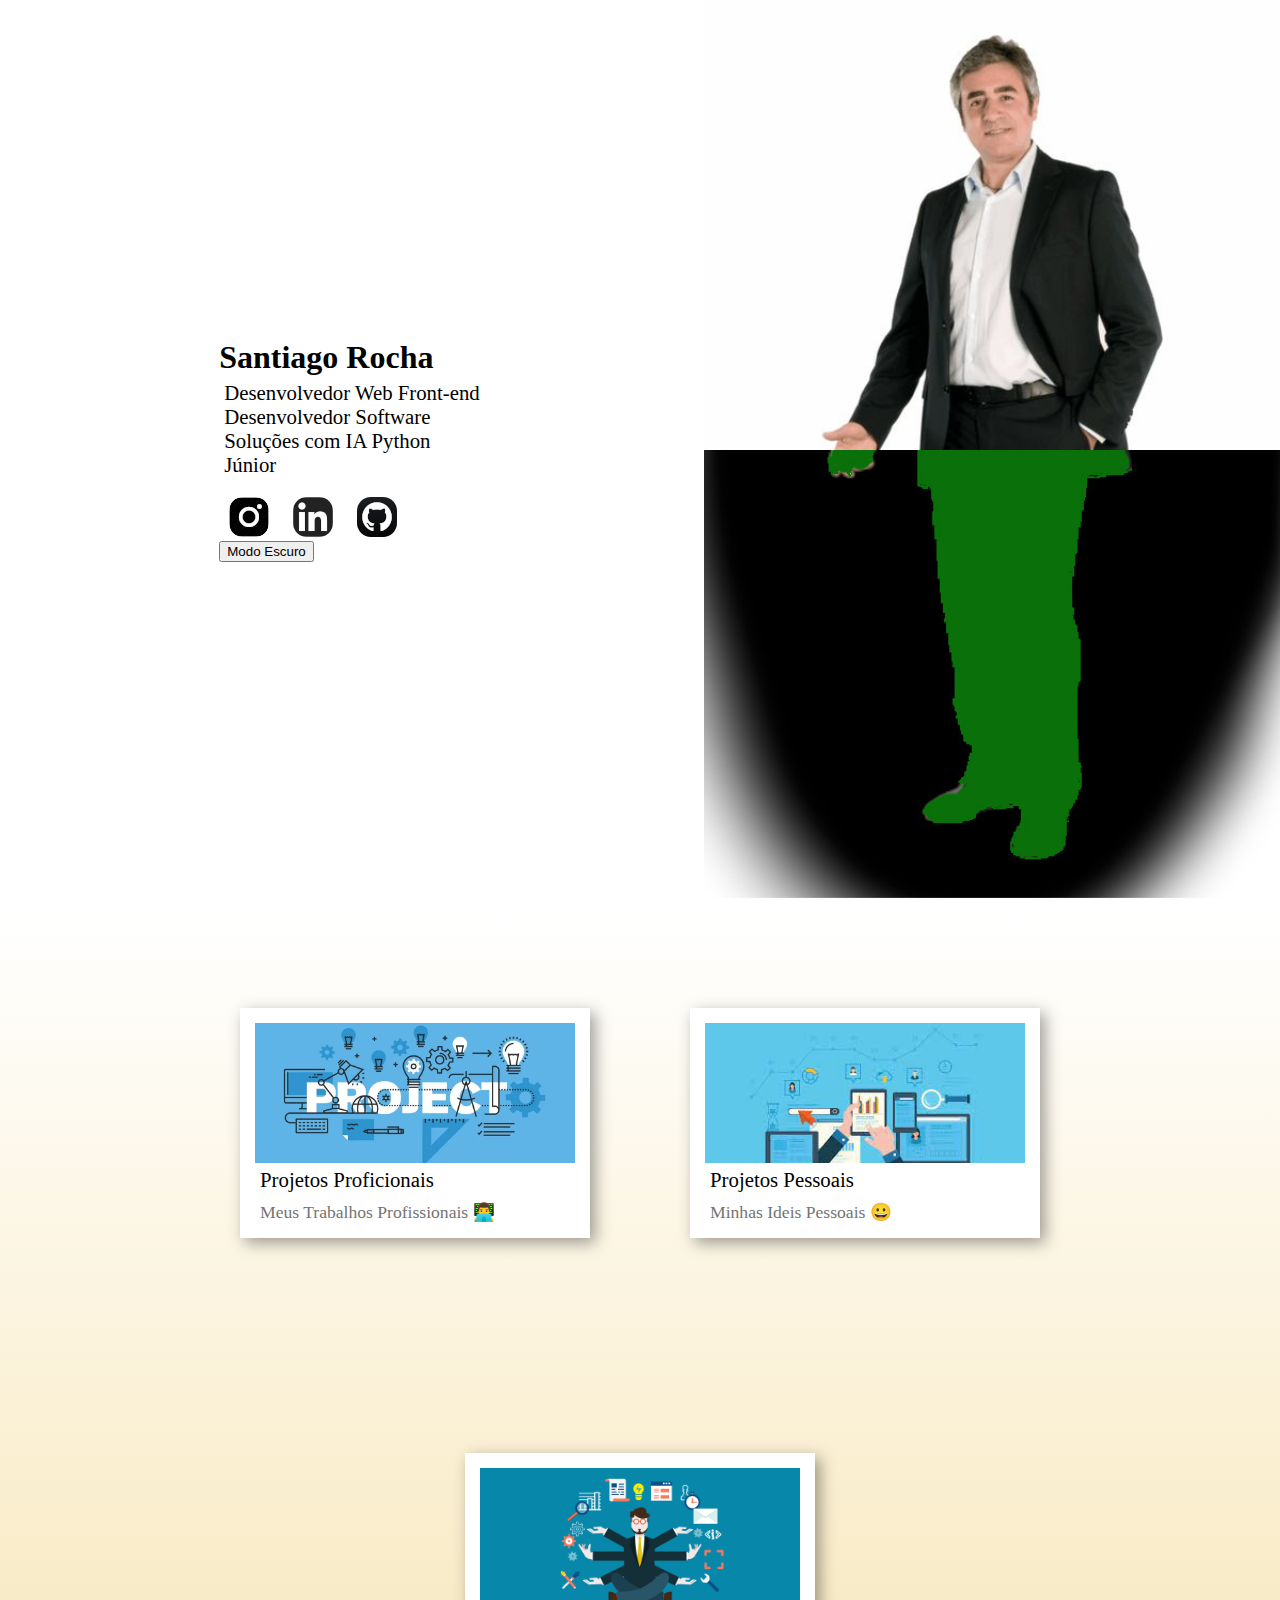
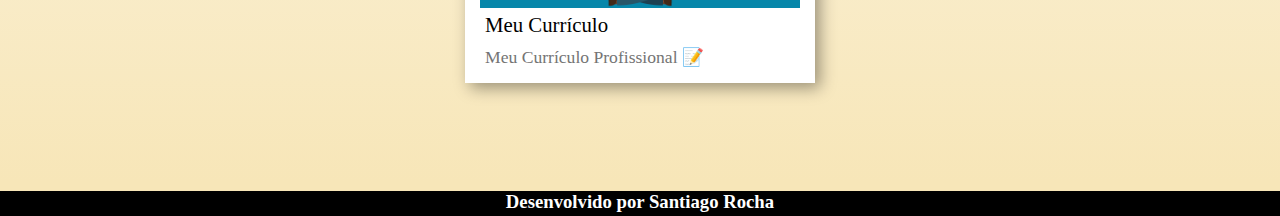
<file: index.html>
<!DOCTYPE html>
<!--
  _____                _    _                        _____                _
 / ____|              | |  (_)                      |  __ \              | |
| (___    __ _  _ __  | |_  _   __ _   __ _   ___   | |__) |  ___    ___ | |__    __ _
 \___ \  / _` || '_ \ | __|| | / _` | / _` | / _ \  |  _  /  / _ \  / __|| '_ \  / _` |
 ____) || (_| || | | || |_ | || (_| || (_| || (_) | | | \ \ | (_) || (__ | | | || (_| |
|_____/  \__,_||_| |_| \__||_| \__,_| \__, | \___/  |_|  \_\ \___/  \___||_| |_| \__,_|
                                       __/ |
                                      |___/
-->

<html lang="pt-br">
<head>
    <meta charset="UTF-8">
    <meta name="viewport" content="width=device-width, initial-scale=1.0">
    <title>Santiago Rocha</title>
    <link rel="stylesheet" href="index.css">
    <script src="script.js" defer></script>
</head>
<body>
    <header>
        <div id="apresentacao">
            <div>
                <h1 class="apre">Santiago Rocha</h1>
                <p class="apre">Desenvolvedor Web Front-end <br>Desenvolvedor Software <br>Soluções com IA Python <br>Júnior</p>
                <nav id="social"> 
                    <a href="https://www.instagram.com/s.r.melo/" target="_blank" rel="noopener noreferrer"><img src="imagens/instagram.jpg" alt="Instagram"></a>
                    <a href="https://www.linkedin.com/in/santiago-rocha-53127226a/" target="_blank" rel="noopener noreferrer"><img src="imagens/linkedin.png" alt="LinkedIn"></a>
                    <a href="https://github.com/SantRocha/" target="_blank" rel="noopener noreferrer"><img src="imagens/github.png" alt="GitHub"></a>
                </nav>
                <nav id="social-dark"> 
                    <a href="https://www.instagram.com/s.r.melo/" target="_blank" rel="noopener noreferrer"><img src="imagens/instagram-dark.jpg" alt="Instagram"></a>
                    <a href="https://www.linkedin.com/in/santiago-rocha-53127226a/" target="_blank" rel="noopener noreferrer"><img src="imagens/linkedin-drak.jpg" alt="LinkedIn"></a>
                    <a href="https://github.com/SantRocha/" target="_blank" rel="noopener noreferrer"><img src="imagens/github-dark.png" alt="GitHub"></a>
                </nav>
                <button id="dark-mode-toggle" onclick="alterarModo()">Modo Escuro</button>
            </div>
        </div>
        <div id="foto" class="ft-claro">
            <div class="image-container">
                <img src="imagens/teste.jpg" class="image designer">
                <img src="imagens/teste-blan.jpg" class="image developer">
            </div>
        </div>
        <div id="foto-dark" class="ft-dark">
            <div class="image-container">
                <img src="imagens/teste-blan-dark.jpg" class="image designer-dark">
                <img src="imagens/teste-dark.jpg" class="image developer-dark">
            </div>
        </div>
    </header>
    <main>
        <a href="proficionais.html" target="_parent">
            <div class="imagen-pojt">
                <div id="profissionais" class="representacao">  </div>
                <p>Projetos Proficionais</p>
                <p class="desc">Meus Trabalhos Profissionais &#128104;&#8205;&#128187;</p>
            </div>
        </a>
        <a href="pessoais.html" target="_parent">
            <div class="imagen-pojt">
                <div id="pessoais" class="representacao">   </div>
                <p>Projetos Pessoais</p>
                <p class="desc">Minhas Ideis Pessoais &#128512;</p>
            </div>
        </a>
        <a href="curriculo.html" target="_parent">
            <div class="imagen-pojt">
                <div id="curriculo" class="representacao">  </div>
                <p>Meu Currículo</p>
                <p class="desc">Meu Currículo Profissional &#128221;</p>
            </div>
        </a>
    </main>
    <footer>
        <h3>Desenvolvido por Santiago Rocha</h3>
    </footer>
</body>
</html>
</file>
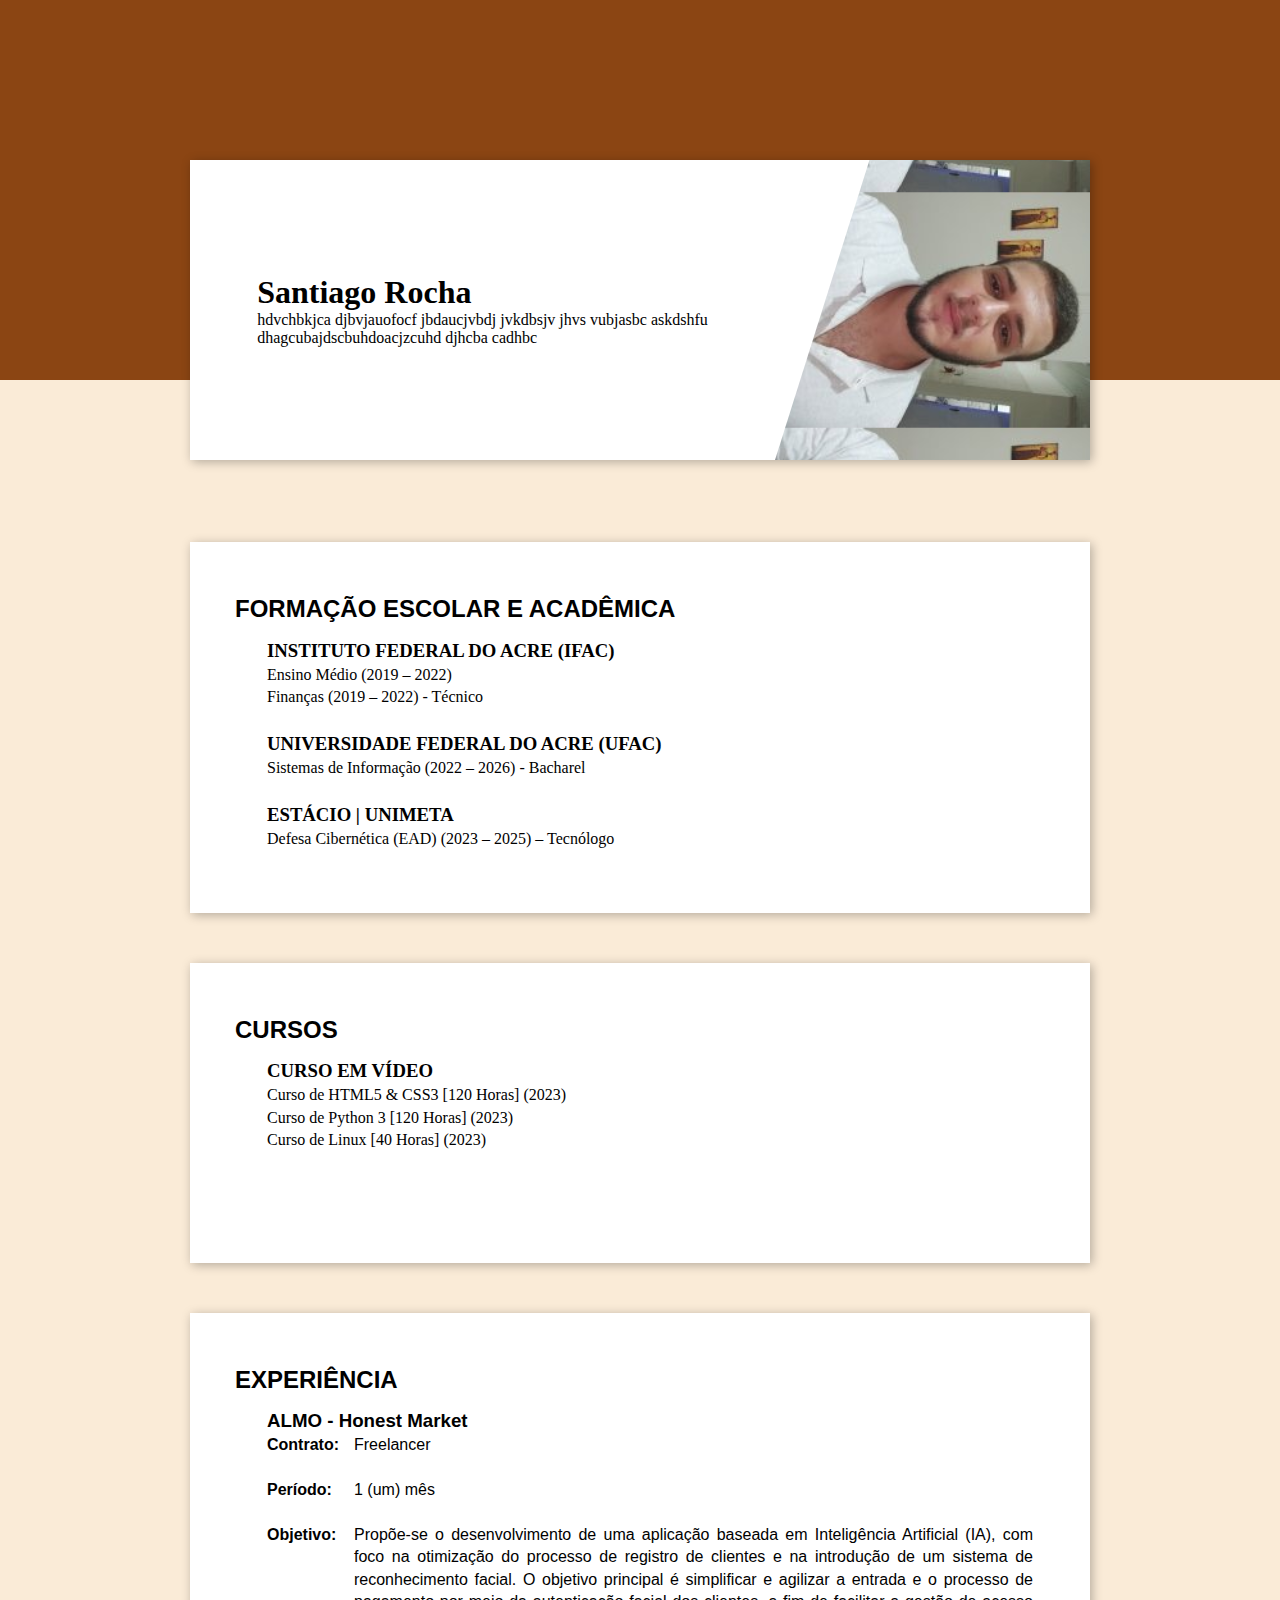
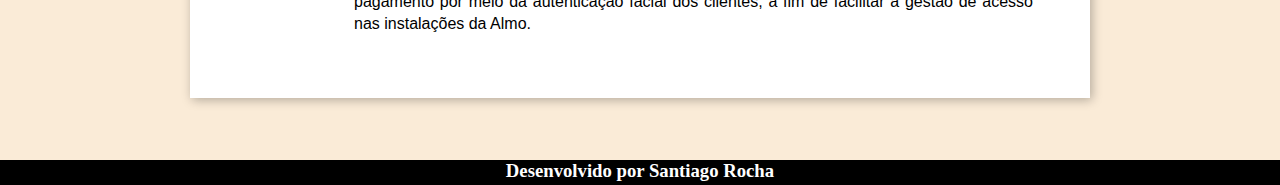
<file: curriculo.html>
<!DOCTYPE html>
<html lang="pt-br">
<head>
    <meta charset="UTF-8">
    <meta name="viewport" content="width=device-width, initial-scale=1.0">
    <title>Meu Currículo</title>
    <link rel="stylesheet" href="curriculo.css">
</head>
<body>
    <header>
        <div class="container-informs" id="apre">
            <div id="apresentacao">
                <div>
                    <h1>Santiago Rocha</h1>
                    <p>hdvchbkjca djbvjauofocf jbdaucjvbdj jvkdbsjv jhvs vubjasbc askdshfu <br>dhagcubajdscbuhdoacjzcuhd djhcba cadhbc</p>
                </div>     
            </div>
            <div id="foto">

            </div>
        </div>
    </header>
    <main>
        <section class="container-informs" id="educacao">
            <h2>FORMAÇÃO ESCOLAR E ACADÊMICA</h2>
            <div class="estudos">
                <h3><a href="https://www.ifac.edu.br/" target="_blank">INSTITUTO FEDERAL DO ACRE (IFAC)</a></h3>
                <p><a href="./Certificados/Certificado_ensino_medio_tecnico.pdf" target="_blank">Ensino Médio (2019 – 2022)</a></p>
                <p><a href="./Certificados/Certificado_ensino_medio_tecnico.pdf" target="_blank">Finanças (2019 – 2022) - Técnico</a></p>
                <br>
                <h3><a href="https://www.ufac.br/" target="_blank">UNIVERSIDADE FEDERAL DO ACRE (UFAC)</a></h3>
                <p><a href="https://portal.ufac.br/ementario/curriculo.action?v=213" target="_blank" rel="noopener noreferrer">Sistemas de Informação (2022 – 2026) - Bacharel</a></p>
                <br>
                <h3><a href="https://estacio.br/" target="_blank">ESTÁCIO | UNIMETA</a></h3>
                <p><a href="https://estacio.br/cursos/graduacao/defesa-cibernetica?gclid=Cj0KCQiAgK2qBhCHARIsAGACuznZsRWDaJ0yGs-By8OtMMgE-BlJ4ZnieeytaXC1sMLoTplq5NhjkEwaAo4XEALw_wcB&gclsrc=aw.ds" target="_blank" rel="noopener noreferrer">Defesa Cibernética (EAD) (2023 – 2025) – Tecnólogo</a></p>
            </div>
        </section>
        <section class="container-informs" id="cursos">
            <h2>CURSOS</h2>
            <div class="estudos">
                <h3><a href="https://www.cursoemvideo.com/" target="_blank">CURSO EM VÍDEO</a></h3>
                <p><a href="./Certificados/HTML&CSS.pdf" target="_blank" rel="noopener noreferrer">Curso de HTML5 & CSS3 [120 Horas] (2023)</a></p>
                <p><a href="./Certificados/Python3.pdf" target="_blank" rel="noopener noreferrer">Curso de Python 3 [120 Horas] (2023)</a></p>
                <p><a href="./Certificados/Certificado-Linux.pdf" target="_blank" rel="noopener noreferrer">Curso de Linux [40 Horas] (2023)</a></p>
            </div>
        </section>
        <section class="container-informs" id="experiencia">
            <h2>EXPERIÊNCIA</h2>
            <div class="experiencia">
                <h3><a href="https://almobrasil.com.br/" target="_blank">ALMO - Honest Market</a></h3>
                <div class="descricao" id="dec1">
                    <div class="pergunta">
                        <p><strong>Contrato:</strong></p>
                        <br>
                        <p><strong>Período:</strong></p>
                        <br>
                        <p><strong>Objetivo:</strong></p>
                    </div>
                    <div class="resposta">
                        <p>Freelancer</p>
                        <br>
                        <p>1 (um) mês</p>
                        <br>
                        <p>Propõe-se o desenvolvimento de uma aplicação baseada em Inteligência Artificial (IA), com foco na otimização do processo de registro de clientes e na introdução de um sistema de reconhecimento facial. O objetivo principal é simplificar e agilizar a entrada e o processo de pagamento por meio da autenticação facial dos clientes, a fim de facilitar a gestão de acesso nas instalações da Almo.</p>    
                    </div>
                </div>
                <div class="descricao" id="dec2">
                    <p><strong>Contrato:</strong></p>
                    <p>Freelancer</p>
                    <br>
                    <p><strong>Período:</strong></p>
                    <p>1 (um) mês</p>
                    <br>
                    <p><strong>Objetivo:</strong></p>
                    <p>Propõe-se o desenvolvimento de uma aplicação baseada em Inteligência Artificial (IA), com foco na otimização do processo de registro de clientes e na introdução de um sistema de reconhecimento facial. O objetivo principal é simplificar e agilizar a entrada e o processo de pagamento por meio da autenticação facial dos clientes, a fim de facilitar a gestão de acesso nas instalações da Almo.</p>
                    <br>
                    <br>
                </div>
            </div>
        </section>
    </main>
    <footer>
        <h3>Desenvolvido por Santiago Rocha</h3>
    </footer>
</body>
</html>
</file>
<file: index.css>
* {
    margin: 0;
}
.dark-mode {
    background-color: #000;
    color: #00FF00;
    font-family: monospace;
}

header {
    display: flex;
    flex-wrap: wrap; 
    width: 100%;
    min-width: 324px;
    min-height: 100vh;
}

#apresentacao {
    width: 100%; 
    min-height: 500px;
    align-items: center;
    justify-content: center;
    display: flex;
}

#social-dark {
    display: none;
}

.dark-mode #social {
    display: none;
}

.dark-mode #social-dark {
    display: block;
}

#foto {
    height: 100vh;
    width: 100%;
}

#foto-dark {
    height: 100vh;
    width: 100%;
}

.ft-dark {
    display: none;
}

.dark-mode .ft-dark {
    display: block;
}

.dark-mode .ft-claro {
    display: none;
}

.image-container {
    position: relative;
    width: 100%;
    height: 100%;
}

.image {
    position: absolute;
    width: 100%;
    height: 100%;
    object-fit: cover;
    transition: clip-path 0.3s;
}

.designer {
    z-index: 1;
    clip-path: inset(0 0 50% 0);
}

.developer {
    z-index: 2;
    clip-path: inset(50% 0 0 0);
}

.designer-dark {
    z-index: 1;
    clip-path: inset(0 0 50% 0);
}

.developer-dark {
    z-index: 2;
    clip-path: inset(50% 0 0 0);
}

p {
    padding: 5px;
    font-family: Cambria, Cochin, Georgia, Times, 'Times New Roman', serif;
    font-size: 1.3em;
}

.dark-mode p {
    font-family: monospace;
    color: #00FF00;
}

.desc {
    color: rgb(116, 116, 116);
    font-size: 1.1em;
}

.dark-mode .desc {
    color: #00FF00;
}

a > img {
    border-radius: 14px;
    margin: 15px 10px 0px 10px;
}

a > img:hover {
    -webkit-transform: scale(1.2);
}

main {
    align-items: center;
    display: flex;
    flex-wrap: wrap; 
    justify-content: center;
    width: 100%;
    min-width: 320px;
    height: 100%;
    min-height: 820px;
    background: linear-gradient(to bottom, rgb(255, 255, 255) 1%, rgb(247, 230, 184) 99%);
}

.dark-mode main {
    background: linear-gradient(to bottom, rgb(0, 0, 0) 1%, rgb(10, 68, 13) 99%);
}

.imagen-pojt {
    padding: 15px;
    min-width: 260px;
    height: 170px;
    margin: 10px;
    box-shadow: 5px 5px 15px rgba(0, 0, 0, 0.377);
    background-color: rgb(255, 255, 255);
}

.imagen-pojt:hover {
    -webkit-transform: scale(1.2);
}

.dark-mode .imagen-pojt {
    background-color: #000000; /* Cor de fundo para '.imagen-pojt' no modo escuro */
    box-shadow: 5px 5px 15px hsla(120, 100%, 50%, 0.277);
}

#profissionais {
    background-image: url(imagens/proficionais.jpg);
}

#pessoais {
    background-image: url(imagens/pessoais.jpeg);
}
#curriculo {
    background-image: url(imagens/curriculo.png);
}

.representacao {
    background-position: center;
    background-size: 100%;
    width: 100%;
    height: 70%;
}

a {
    text-decoration: none;
    color: #000;
}

footer{
    width: 100%;
    min-width: 324px;
    height: 25px;
    background-color: black;
    color: white;
    text-align: center;
}

.dark-mode footer {
    color: #00FF00 ;
}

@media screen and (min-width: 800px) {

    #apresentacao {
        width: 55%;
    }

    #foto {
        width: 45%;
    }

    #foto-dark {
        width: 45%;
    }

    main {
        min-height: 99vh;
    }

    .imagen-pojt {
        min-width: 320px;
        height: 200px;
        margin: 50px;
    }
    
    .imagen-pojt:hover {
        margin: 50px;
    }
}
</file>
<file: curriculo.css>
* {
    margin: 0;
    padding: 0;
    box-sizing: border-box;
}

body {
    background-color: antiquewhite;
}

header {
    width: 100%;
    min-width: 324px;
    height: 380px;
    background-color: saddlebrown;
    display: grid;
    place-items: center;
    padding: 10px;
}

.container-informs {
    background-color: rgb(255, 255, 255);
    width: 100%;
    max-width: 900px;
    min-height: 300px;
    min-width: 300px;
    box-shadow: 2px 2px 10px rgba(0, 0, 0, 0.281);
    margin: auto;
}

#apre {
    display: flex;
    margin-top: 150px;
}

#apresentacao {
    display: grid;
    place-items: center;
    width: 65%;
    padding: 12px;
}

#foto {
    width: 35%;
    clip-path: polygon(30% 0%, 100% 0%, 100% 100%, 0% 100%);
    background-image: url(./imagens/foto-de-apresentacao-2.jpg);
    background-position: center;
    background-size: 100%;
}

main {
    padding: 12px;
    line-height: 1.4;
    min-width: 324px;
}

a {
    text-decoration: none;
    color: black;
}

a:hover {
    text-decoration: underline;
    color: rgb(84, 84, 228);
}

#educacao {
    padding: 50px 45px;
    margin: 150px auto 0px auto;
}


#educacao > h2 {
    font-family: Arial, Helvetica, sans-serif;
}

.estudos {
    padding: 12px;
    text-indent: 20px;
}

#cursos {
    margin: 50px auto;
    padding: 50px 45px;
}

#cursos > h2 {
    font-family: Arial, Helvetica, sans-serif;
}

#experiencia {
    margin: 50px auto;
    padding: 50px 45px;
    font-family: Arial, Helvetica, sans-serif;
}

.experiencia {
    padding: 12px;
    margin-left: 20px;
}

strong {
    margin-right: 15px;
}

.descricao {
    display: flex;
    text-align: justify;
}

#dec2 {
    display: none;
}

footer{
    width: 100%;
    min-width: 324px;
    height: 25px;
    background-color: black;
    color: white;
    text-align: center;
}

@media screen and (max-width: 600px) {
    #apre {
        display: block;
    }
    #apresentacao {
        width: 100%;
        height: 150px;
    }

    #foto {
        width: 100%;
        height: 290px;
        clip-path: none;
    }

    #educacao {
        margin: 260px auto 0px auto;
        padding: 30px 20px;
    }

    .estudos {
        padding: 5px;
        text-indent: 0px;
        margin-left: 10px;
    }

    #dec1 {
        display: none;
    }
    
    #dec2{
        display: block;
    }

    #experiencia {
        padding: 50px 24px;
    }

    .experiencia {
        padding-left: 0px;
    }

}
</file>
